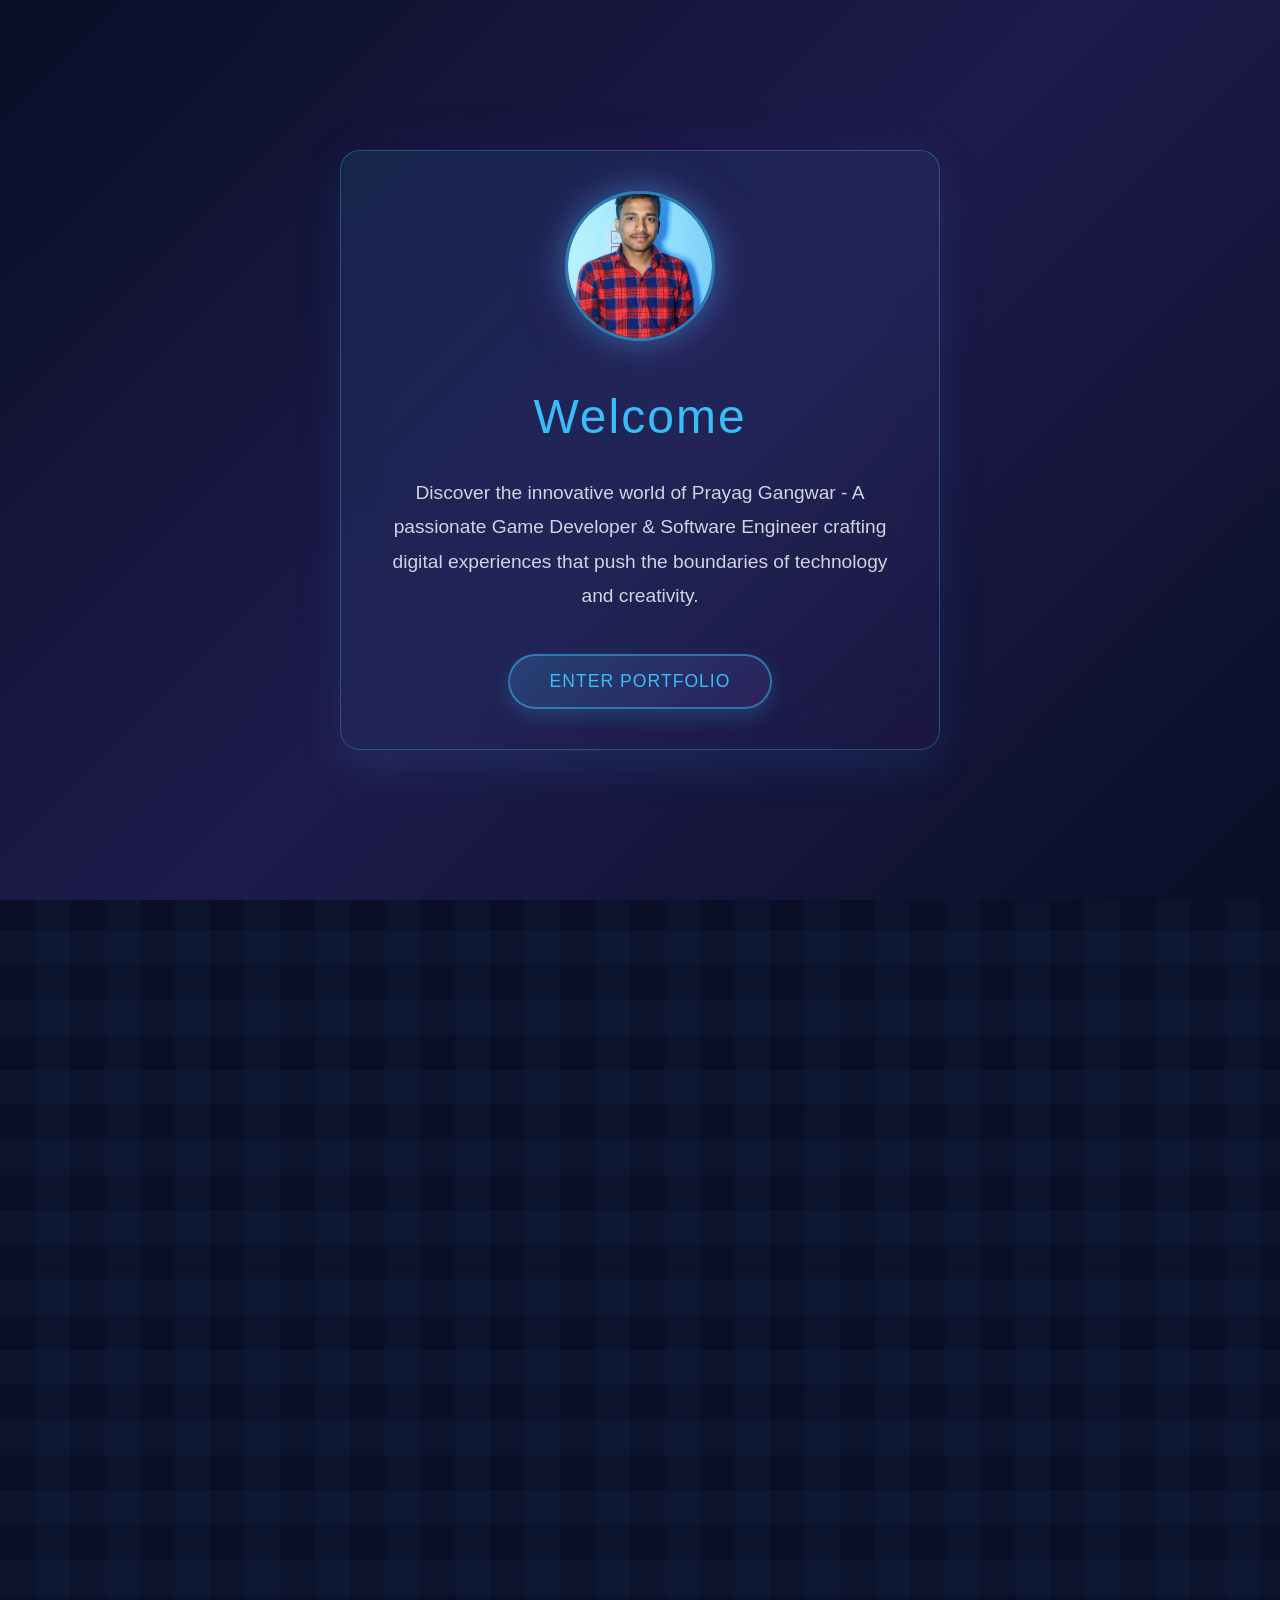
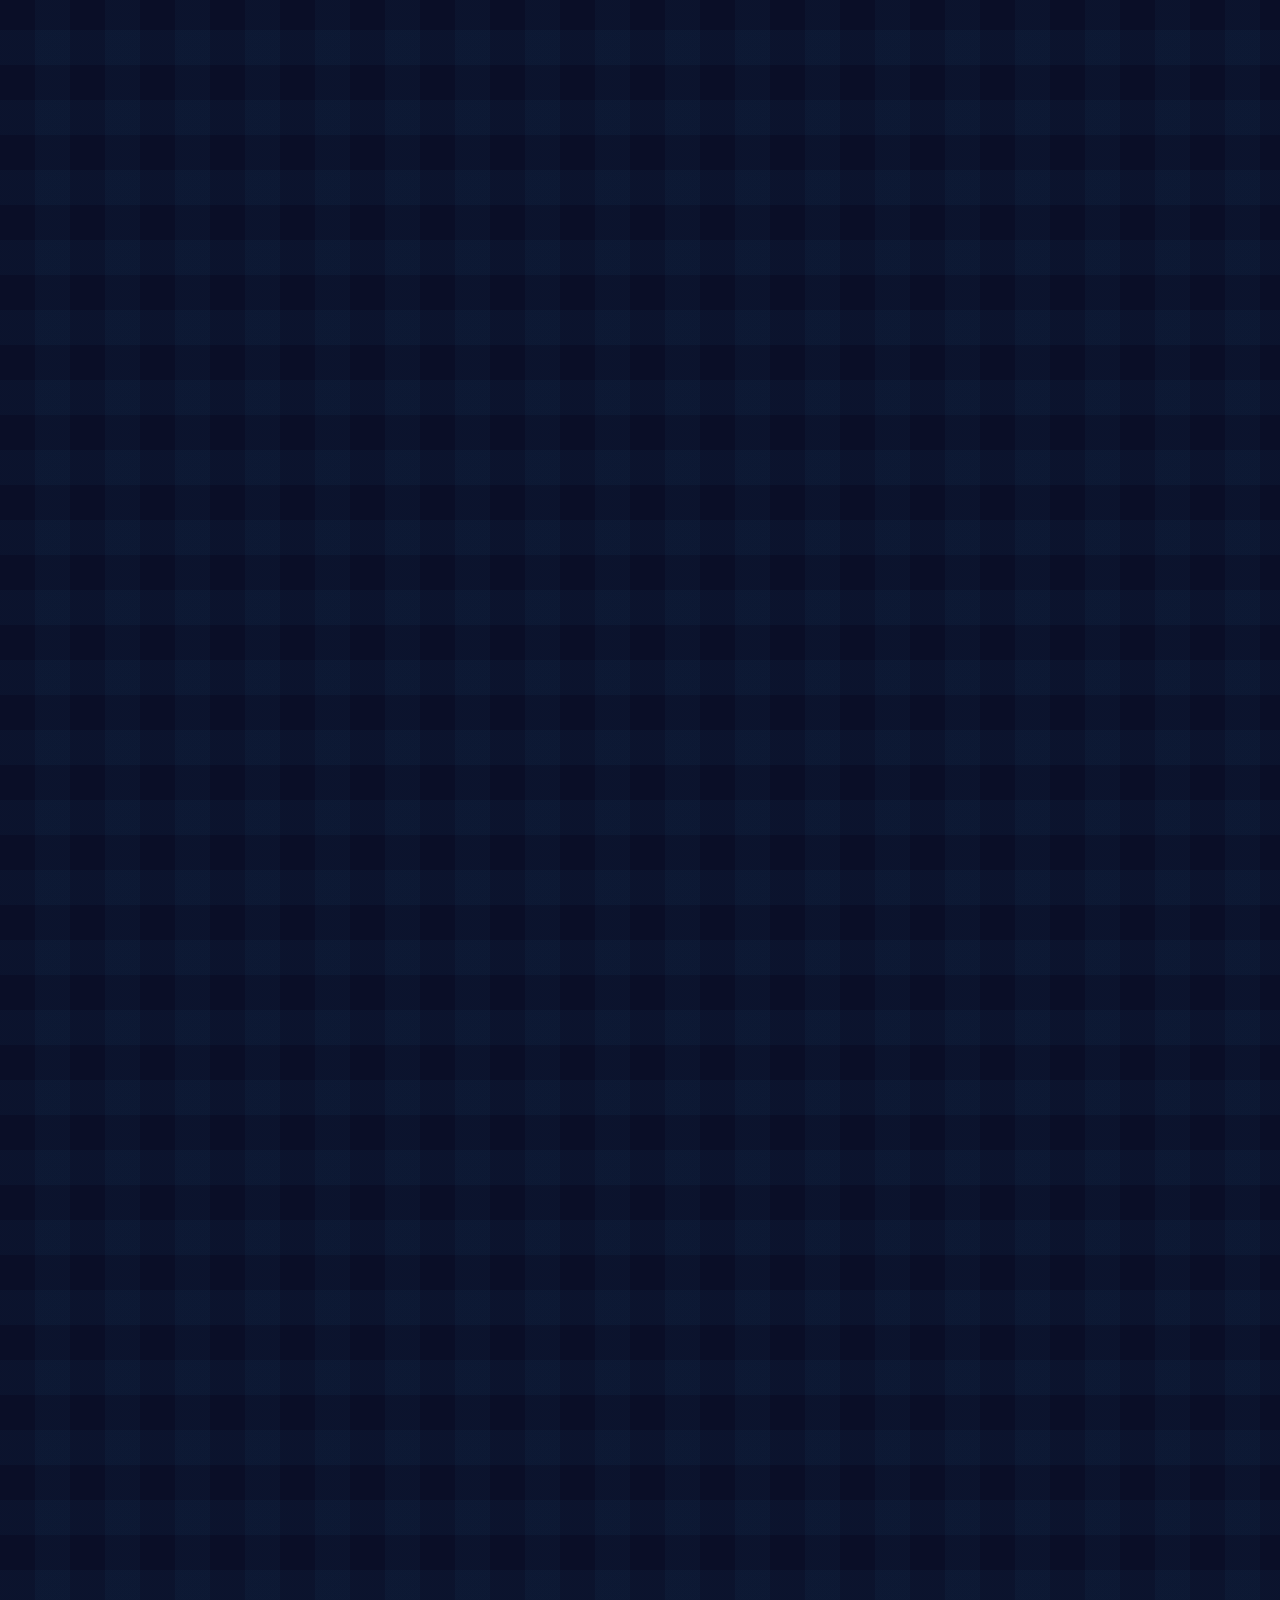
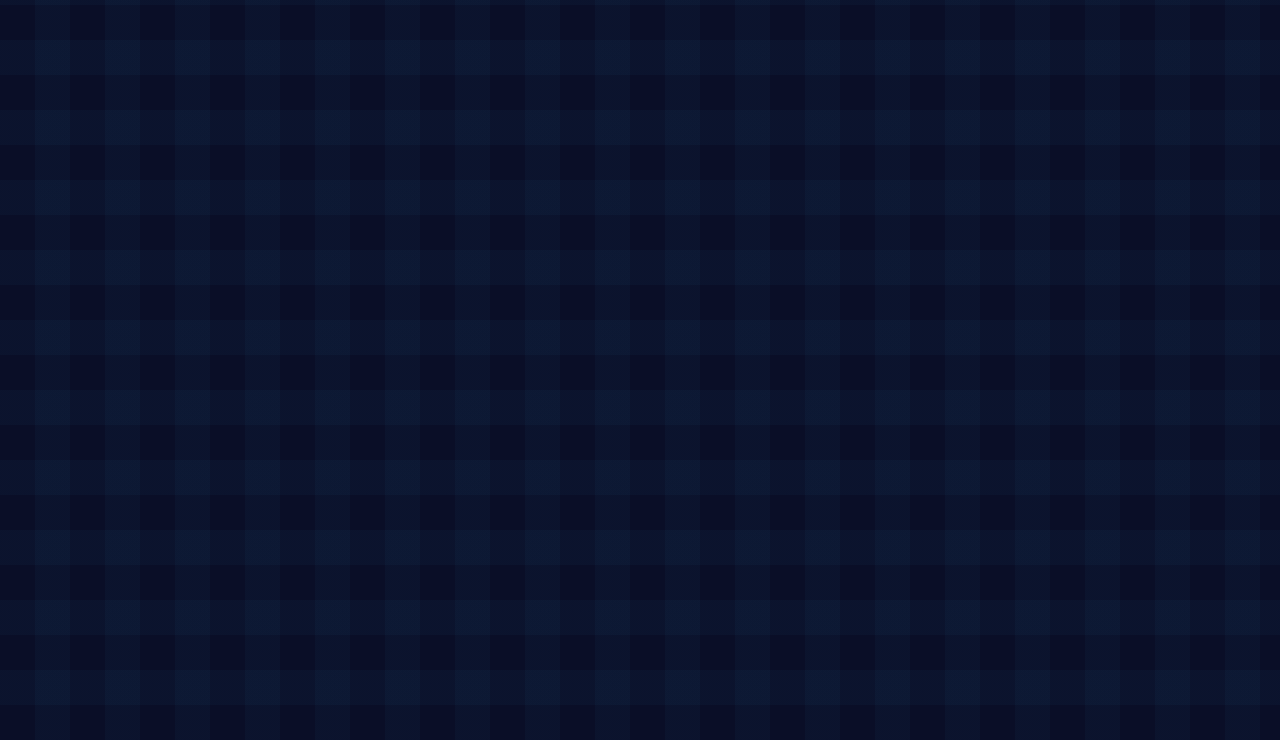
<file: portfolio/index.html>
<!DOCTYPE html>
<html lang="en">
<head>
    <meta charset="UTF-8">
    <meta name="viewport" content="width=device-width, initial-scale=1.0">
    <title>Prayag Gangwar - Portfolio</title>
    <link rel="stylesheet" href="style.css">
</head>
<body>

    <!-- Welcome Page -->
    <div id="welcome-page" class="welcome-page">
        <div class="welcome-content">
            <div class="welcome-logo">
                <img src="your-photo.jpg" alt="Prayag Gangwar" class="welcome-profile-img">
            </div>
            <h1 class="welcome-title">Welcome</h1>
            <p class="welcome-message">
                Discover the innovative world of Prayag Gangwar - A passionate Game Developer & Software Engineer
                crafting digital experiences that push the boundaries of technology and creativity.
            </p>
            <button id="enter-portfolio" class="enter-btn">Enter Portfolio</button>
        </div>
    </div>

    <!-- Navigation -->
    <nav id="main-nav" class="hidden">
        <div class="logo">
            <span class="logo-text">PG.</span>
            <img src="your-photo.jpg" alt="Prayag Gangwar" class="nav-profile-img">
        </div>
        <ul class="nav-links">
            <li><a href="#home">Home</a></li>
            <li><a href="#about">About</a></li>
            <li><a href="#education">Education</a></li>
            <li><a href="#skills">Skills</a></li>
            <li><a href="#experience">Experience</a></li>
            <li><button type="button" class="resume-btn" onclick="window.location.href='https://drive.google.com/file/d/1enXErBNKXlgxgXEKEZFjfowTRB6gZ3gD/view?usp=sharing'">Resume</button></li>
        </ul>
    </nav>

    <div class="floating-profile" id="floatingProfile">
        <img src="your-photo.jpg" alt="Prayag Gangwar" />
    </div>

    <!-- Hero Section -->
    <section id="home" class="hero hidden">
        <div class="hero-content">
            <div class="profile-img-container">
                <img src="your-photo.jpg" alt="Prayag Gangwar" class="profile-img">
            </div>
            <div class="hero-text">
                <h1 class="slide-in-left">Prayag Gangwar</h1>
                <h2 class="slide-in-right">Game Developer & Software Engineer</h2>
                <p class="fade-in-text">Detail-oriented Software Developer with a solid foundation in Java, Python, and object-oriented programming. Passionate about building scalable, maintainable applications.</p>
                <div class="contact-info">
                    <p>
        <a href="https://www.linkedin.com/in/prayag-gangwar-a2a3072a2/" target="_blank" rel="noopener noreferrer" class="btn">LinkedIn</a> 
        <a href="https://github.com/prayaggangwar" target="_blank" rel="noopener noreferrer" class="btn">GitHub</a>
        <a href="https://leetcode.com/u/prayag07/" target="_blank" rel="noopener noreferrer" class="btn">LeetCode</a>
    </p>
                </div>
            </div>
        </div>
    </section>

    <!-- About Section -->
    <section id="about" class="about hidden">
    <h2>About Me</h2>

        <p style="margin-bottom: 20px;">
        Hi, I’m Prayag Gangwar, a B.Tech Computer Science Engineering student at Galgotias University
        specializing in Gaming Technology. I’m a motivated developer with a strong foundation in Java,
        Python, C++, and object-oriented programming, along with a deep interest in game development,
        frontend technologies, AI, and cloud computing.
        </p>

        <p style="margin-bottom: 20px;">
        I enjoy solving complex problems using Data Structures and Algorithms while building scalable
        and user-friendly applications. My projects, including a Rock-Paper-Scissors game and a
        Weather Details Program, have helped strengthen my programming, problem-solving, and logical
        thinking skills.
        </p>

        <p>
        Through internships in AWS Cloud Game Development and Data Analytics, I have gained hands-on
        experience with modern technologies and development workflows. Currently, I’m focused on
        improving my software development skills, exploring innovative technologies, and creating
        impactful digital experiences. I’m always eager to learn, collaborate with others, and
        contribute to meaningful real-world projects.
        </p>
        <div class="languages" style="margin-top: 30px;">
            <h3>Languages Known</h3>
            <p><strong>English:</strong> Full Professional Proficiency</p>
            <p><strong>Hindi:</strong> Native Proficiency</p>
        </div>
    </section>

    <!-- Education Section -->
    <section id="education" class="education hidden">
        <h2>Education</h2>
        <div class="edu-cards">
            <div class="card">
                <h3>BTech-CSE (Gaming Technology)</h3>
                <p>Galgotias University</p>
                <p class="date">Expected Graduation: 2027</p>
            </div>
            <div class="card">
                <h3>Class XII (CBSE)</h3>
                <p>Sacred Hearts Senior Secondary Public School</p>
                <p class="date">2020 | Percentage: 69.4%</p>
            </div>
            <div class="card">
                <h3>Class X (CBSE)</h3>
                <p>Sacred Hearts Senior Secondary Public School</p>
                <p class="date">2018 | Percentage: 71.4%</p>
            </div>
        </div>
    </section>

    <!-- Skills Section -->
    <section id="skills" class="skills hidden">
        <h2>Skills</h2>
        <div class="skills-grid">
            <div class="skill-category">
                <h3>Languages</h3>
                <p>Java, C++, C, Python, Lua</p>
            </div>
            <div class="skill-category">
                <h3>Web Technologies</h3>
                <p>HTML, CSS, JavaScript</p>
            </div>
            <div class="skill-category">
                <h3>Concepts</h3>
                <p>OOP, DSA, Problem Solving</p>
            </div>
            <div class="skill-category">
                <h3>Tools & Technologies</h3>
                <p>GitHub, VS Code, IntelliJ, Eclipse, Visual Studio 2022, Unity</p>
            </div>
        </div>
    </section>

    <!-- Experience & Projects Section -->
    <section id="experience" class="experience hidden">
        <h2>Internships</h2>
        <div class="experience-block internships hidden">
            <div class="timeline">
                <div class="timeline-item">
                    <h3>AWS Cloud Game Development</h3>
                    <p class="timeline-subtitle">Internship</p>
                    <p><a href="https://drive.google.com/file/d/1nj7FG5tx2gG3kQUk7uS8Rx8H-eGBbRlO/view?usp=sharing" target="_blank" rel="noopener noreferrer" class="btn">View Certificate</a></p>
                </div>
                <div class="timeline-item">
                    <h3>Data Analyst</h3>
                    <p class="timeline-subtitle">Internship</p>
                    <p><a href="https://drive.google.com/file/d/17oqTZ9qhQXupdQvQBETnRFrE4Rl38XP_/view?usp=sharing" target="_blank" rel="noopener noreferrer" class="btn">View Certificate</a></p>
                </div>
            </div>
        </div>

        <h2>Projects</h2>
        <div class="experience-block projects hidden">
            <div class="timeline">
                <div class="timeline-item">
                    <h3>Rock-Paper-Scissor</h3>
                    <p class="timeline-subtitle">Project</p>
                </div>
                <div class="timeline-item">
                    <h3>Weather-Details-Program</h3>
                    <p class="timeline-subtitle">Project</p>
                </div>
            </div>
        </div>
    </section>

    <!-- Contact Section -->
    <section id="contact" class="contact hidden">
        <h2>Contact</h2>
        <div class="contact-buttons">
            <button type="button" class="contact-button" onclick="window.location.href='mailto:prayag.gangwar162@gmail.com'">
                <svg viewBox="0 0 24 24" fill="currentColor" height="18" width="18" xmlns="http://www.w3.org/2000/svg">
                    <path d="M20 4H4C2.895 4 2 4.895 2 6v12c0 1.105.895 2 2 2h16c1.105 0 2-.895 2-2V6c0-1.105-.895-2-2-2zm0 2l-8 5-8-5h16zm0 12H4V8l8 5 8-5v10z"/>
                </svg>
                <span>Email</span>
            </button>
            <button type="button" class="contact-button" onclick="window.open('https://www.linkedin.com/in/prayag-gangwar-a2a3072a2/', '_blank', 'noopener')">
                <span>LinkedIn</span>
            </button>
        </div>
    </section>

    <!-- Back to Top Button -->
    <button id="backToTop" class="back-to-top" title="Back to Top">
        <svg width="24" height="24" viewBox="0 0 24 24" fill="none" xmlns="http://www.w3.org/2000/svg">
            <path d="M12 4L4 12H9V20H15V12H20L12 4Z" fill="currentColor"/>
        </svg>
    </button>

    <footer>
        <p>&copy; 2024 Prayag Gangwar. All Rights Reserved.</p>
    </footer>

    <script src="script.js"></script>
</body>
</html>
</file>
<file: portfolio/style.css>
/* General Reset */
:root {
    --section-gap: 60px;
}
* {
    margin: 0;
    padding: 0;
    box-sizing: border-box;
    font-family: 'Segoe UI', Tahoma, Geneva, Verdana, sans-serif;
    scroll-behavior: smooth;
}

body {
    background-color: #0a0e27;
    background-image: 
        repeating-linear-gradient(0deg, transparent, transparent 35px, rgba(56, 189, 248, 0.03) 35px, rgba(56, 189, 248, 0.03) 70px),
        repeating-linear-gradient(90deg, transparent, transparent 35px, rgba(56, 189, 248, 0.03) 35px, rgba(56, 189, 248, 0.03) 70px);
    color: #e2e8f0;
    line-height: 1.6;
}

/* Welcome Page */
.welcome-page {
    position: fixed;
    top: 0;
    left: 0;
    width: 100%;
    height: 100vh;
    background: linear-gradient(135deg, #0a0e27 0%, #1e1b4b 50%, #0a0e27 100%);
    display: flex;
    align-items: center;
    justify-content: center;
    z-index: 2000;
    transition: all 1s ease;
}

.welcome-content {
    text-align: center;
    max-width: 600px;
    padding: 40px;
    background: linear-gradient(135deg, rgba(56, 189, 248, 0.1) 0%, rgba(168, 85, 247, 0.05) 100%);
    backdrop-filter: blur(20px);
    border: 1px solid rgba(56, 189, 248, 0.3);
    border-radius: 20px;
    box-shadow: 
        0 20px 40px rgba(56, 189, 248, 0.1),
        0 0 60px rgba(168, 85, 247, 0.05);
    animation: welcomeGlow 2s ease-in-out infinite alternate;
}

.welcome-logo {
    margin-bottom: 30px;
}

.welcome-profile-img {
    width: 150px;
    height: 150px;
    border-radius: 50%;
    object-fit: cover;
    border: 3px solid rgba(56, 189, 248, 0.6);
    box-shadow: 
        0 0 30px rgba(56, 189, 248, 0.4),
        0 0 60px rgba(168, 85, 247, 0.2),
        inset 0 0 30px rgba(56, 189, 248, 0.1);
    transition: all 0.4s ease;
    animation: profileGlow 3s ease-in-out infinite alternate;
}

.welcome-profile-img:hover {
    transform: scale(1.05);
    box-shadow: 
        0 0 40px rgba(56, 189, 248, 0.6),
        0 0 80px rgba(168, 85, 247, 0.3),
        inset 0 0 40px rgba(56, 189, 248, 0.2);
}

.welcome-title {
    font-size: 3rem;
    color: #38bdf8;
    margin-bottom: 20px;
    font-weight: 300;
    letter-spacing: 2px;
}

.welcome-message {
    font-size: 1.2rem;
    color: #e2e8f0;
    margin-bottom: 40px;
    line-height: 1.8;
    opacity: 0.9;
}

.enter-btn {
    background: linear-gradient(135deg, rgba(56, 189, 248, 0.2) 0%, rgba(168, 85, 247, 0.1) 100%);
    border: 2px solid rgba(56, 189, 248, 0.5);
    color: #38bdf8;
    padding: 15px 40px;
    font-size: 1.1rem;
    font-weight: 500;
    letter-spacing: 1px;
    text-transform: uppercase;
    border-radius: 30px;
    cursor: pointer;
    transition: all 0.4s ease;
    box-shadow: 0 8px 20px rgba(56, 189, 248, 0.2);
    position: relative;
    overflow: hidden;
}

.enter-btn::before {
    content: '';
    position: absolute;
    top: 0;
    left: -100%;
    width: 100%;
    height: 100%;
    background: linear-gradient(90deg, transparent, rgba(56, 189, 248, 0.3), transparent);
    transition: left 0.5s ease;
}

.enter-btn:hover::before {
    left: 100%;
}

.enter-btn:hover {
    background: linear-gradient(135deg, rgba(56, 189, 248, 0.3) 0%, rgba(168, 85, 247, 0.2) 100%);
    border-color: rgba(56, 189, 248, 0.8);
    box-shadow: 0 12px 30px rgba(56, 189, 248, 0.4);
    transform: translateY(-2px);
    color: #ffffff;
}

.welcome-page.fade-out {
    opacity: 0;
    transform: scale(0.95);
    pointer-events: none;
}

/* Hide main content initially */
nav, section, footer, #backToTop {
    opacity: 0;
    visibility: hidden;
    transition: all 0.5s ease 0.5s;
}

nav.show-main, section.show-main, footer.show-main, #backToTop.show-main {
    opacity: 1;
    visibility: visible;
}

h1, h2, h3 {
    color: #38bdf8;
    font-weight: 300;
    letter-spacing: 0.5px;
}

/* Navigation */
nav {
    display: flex;
    justify-content: space-between;
    align-items: center;
    padding: 20px 50px;
    background: rgba(10, 14, 39, 0.95);
    position: fixed;
    width: 100%;
    top: 0;
    z-index: 1000;
    backdrop-filter: blur(10px);
    border-bottom: 1px solid rgba(56, 189, 248, 0.1);
}

.logo {
    display: flex;
    align-items: center;
    gap: 10px;
    position: relative;
    font-size: 1.5rem;
    font-weight: bold;
    color: #38bdf8;
}

.logo-text {
    transition: opacity 0.3s ease, transform 0.3s ease;
}

.nav-profile-img {
    width: 42px;
    height: 42px;
    border-radius: 50%;
    object-fit: cover;
    border: 2px solid rgba(56, 189, 248, 0.7);
    box-shadow: 0 0 18px rgba(56, 189, 248, 0.25);
    opacity: 0;
    transform: scale(0.8);
    transition: opacity 0.3s ease, transform 0.3s ease;
}

.floating-profile {
    position: fixed;
    width: 150px;
    height: 150px;
    border-radius: 50%;
    overflow: hidden;
    pointer-events: none;
    z-index: 1500;
    opacity: 0;
    transform: translate(0, 0) scale(1);
    transition: opacity 0.3s ease, transform 0.3s ease;
}

.floating-profile.visible {
    opacity: 1;
}

.floating-profile img {
    width: 100%;
    height: 100%;
    object-fit: cover;
}

.nav-scrolled .logo-text {
    opacity: 0;
    transform: scale(0.8);
}

.nav-scrolled .nav-profile-img {
    opacity: 1;
    transform: scale(1);
}

.nav-links {
    list-style: none;
    display: flex;
    gap: 20px;
}

.nav-links a {
    color: #e2e8f0;
    text-decoration: none;
    transition: color 0.3s;
}

.nav-links a:hover {
    color: #38bdf8;
}

.resume-btn {
    background: linear-gradient(135deg, rgba(56, 189, 248, 0.1) 0%, rgba(168, 85, 247, 0.05) 100%);
    border: 1px solid rgba(56, 189, 248, 0.3);
    border-radius: 20px;
    padding: 8px 16px;
    margin-left: 10px;
    transition: all 0.3s ease;
    box-shadow: 0 2px 8px rgba(56, 189, 248, 0.1);
    color: #ffffff;
}

.resume-btn:hover {
    background: linear-gradient(135deg, rgba(56, 189, 248, 0.2) 0%, rgba(168, 85, 247, 0.1) 100%);
    border-color: rgba(56, 189, 248, 0.6);
    box-shadow: 0 4px 15px rgba(56, 189, 248, 0.3);
    transform: translateY(-1px);
    color: #ffffff !important;
}

/* Sections Common */
section {
    padding: 80px 10%;
    min-height: auto;
    display: flex;
    flex-direction: column;
    justify-content: center;
}

section + section {
    margin-top: var(--section-gap);
}

.hero {
    min-height: 90vh;
}

/* Compact sections for About and Skills */
.about, .skills, .experience, .education {
    min-height: auto;
    padding: 80px 10%;
}

/* Hero Section */
.hero {
    text-align: center;
    align-items: center;
}

.hero-content {
    display: flex;
    flex-direction: column;
    align-items: center;
    justify-content: center;
    gap: 30px;
}

.profile-img-container {
        width: 220px;
        height: 220px;
    border-radius: 50%;
    overflow: hidden;
    border: 2px solid #38bdf8;
    box-shadow: 
        0 0 20px rgba(56, 189, 248, 0.4),
        0 0 40px rgba(168, 85, 247, 0.2),
        inset 0 0 20px rgba(56, 189, 248, 0.1);
    position: relative;
}

.hero-text {
    max-width: 650px;
}

.profile-img {
    width: 100%;
    height: 100%;
    object-fit: cover;
}

@media screen and (min-width: 900px) {
    .hero-content {
        flex-direction: row-reverse;
        align-items: center;
        justify-content: space-between;
    }

    .profile-img-container {
        margin: 0;
    }

    .hero-text {
        text-align: left;
    }
}

.hero h1 {
    font-size: 3rem;
    margin-bottom: 10px;
}

.hero h2 {
    font-size: 1.5rem;
    color: #94a3b8;
    margin-bottom: 20px;
}

.contact-info a {
    color: #38bdf8;
    text-decoration: none;
}

.contact {
    align-items: center;
    text-align: center;
}

.contact h2 {
    margin-bottom: 20px;
}

.btn {
    display: inline-block;
    padding: 10px 20px;
    margin: 10px 5px;
    border: 1px solid #38bdf8;
    border-radius: 2px;
    color: white;
    transition: all 0.3s;
    font-size: 0.9rem;
    letter-spacing: 0.5px;
    text-transform: uppercase;
}

.btn:hover {
    background: #38bdf8;
    color: #0a0e27;
    box-shadow: 0 0 15px rgba(56, 189, 248, 0.5);
}

.contact-buttons {
    display: flex;
    justify-content: center;
    flex-wrap: wrap;
    gap: 15px;
    margin-top: 30px;
}

.contact-grid {
    display: grid;
    justify-content: center;
    grid-template-columns: repeat(auto-fit, minmax(260px, 1fr));
    gap: 20px;
    margin-top: 30px;
}

.contact-button {
    display: inline-flex;
    align-items: center;
    gap: 10px;
    padding: 12px 18px;
    background: rgba(56, 189, 248, 0.12);
    border: 1px solid rgba(56, 189, 248, 0.4);
    border-radius: 999px;
    color: #ffffff;
    font-weight: 600;
    cursor: pointer;
    transition: all 0.3s ease;
    backdrop-filter: blur(10px);
}

.contact-button svg {
    display: inline-block;
    flex-shrink: 0;
}

.contact-button:hover {
    background: rgba(56, 189, 248, 0.2);
    box-shadow: 0 8px 20px rgba(56, 189, 248, 0.18);
    transform: translateY(-2px);
}

/* Grids and Flex Layouts */
.skills-grid, .edu-cards {
    display: grid;
    grid-template-columns: repeat(auto-fit, minmax(250px, 1fr));
    gap: 20px;
    margin-top: 30px;
}

.skill-category, .card, .timeline-item {
    background: linear-gradient(135deg, rgba(56, 189, 248, 0.08) 0%, rgba(168, 85, 247, 0.05) 100%);
    backdrop-filter: blur(20px) brightness(1.05);
    border: 1px solid rgba(56, 189, 248, 0.3);
    border-left: 2px solid rgba(56, 189, 248, 0.6);
    border-top: 2px solid rgba(168, 85, 247, 0.4);
    box-shadow: 
        inset 0 1px 2px rgba(255, 255, 255, 0.08),
        0 8px 32px rgba(56, 189, 248, 0.1),
        0 0 20px rgba(168, 85, 247, 0.08);
    transition: all 0.4s ease;
    position: relative;
    overflow: hidden;
    padding: 20px;
    border-radius: 8px;
}

.skill-category {
    background: linear-gradient(135deg, rgba(56, 189, 248, 0.08) 0%, rgba(168, 85, 247, 0.05) 100%);
    backdrop-filter: blur(20px) brightness(1.05);
    border: 1px solid rgba(56, 189, 248, 0.3);
    border-left: 2px solid rgba(56, 189, 248, 0.6);
    border-top: 2px solid rgba(168, 85, 247, 0.4);
    box-shadow: 
        inset 0 1px 2px rgba(255, 255, 255, 0.08),
        0 8px 32px rgba(56, 189, 248, 0.1),
        0 0 20px rgba(168, 85, 247, 0.08);
    transition: all 0.4s ease;
    position: relative;
    overflow: hidden;
}

.skill-category::before {
    content: '';
    position: absolute;
    top: -50%;
    left: -50%;
    width: 200%;
    height: 200%;
    background: linear-gradient(45deg, transparent 30%, rgba(255, 255, 255, 0.05) 50%, transparent 70%);
    animation: shine 3s infinite;
    pointer-events: none;
}

.skill-category::after {
    content: '';
    position: absolute;
    top: -2px;
    left: -2px;
    right: -2px;
    bottom: -2px;
    background: linear-gradient(90deg, transparent, rgba(56, 189, 248, 0.8), transparent);
    border-radius: 10px;
    animation: borderLight 3s linear infinite;
    pointer-events: none;
}

.card::before, .timeline-item::before {
    content: '';
    position: absolute;
    top: -50%;
    left: -50%;
    width: 200%;
    height: 200%;
    background: linear-gradient(45deg, transparent 30%, rgba(255, 255, 255, 0.03) 50%, transparent 70%);
    animation: shine 4s infinite;
    pointer-events: none;
}

.card::after, .timeline-item::after {
    content: '';
    position: absolute;
    top: -2px;
    left: -2px;
    right: -2px;
    bottom: -2px;
    background: linear-gradient(90deg, transparent, rgba(56, 189, 248, 0.6), transparent);
    border-radius: 10px;
    animation: borderLight 4s linear infinite;
    pointer-events: none;
}

.skill-category:hover {
    background: linear-gradient(135deg, rgba(56, 189, 248, 0.15) 0%, rgba(168, 85, 247, 0.1) 100%);
    border-color: rgba(56, 189, 248, 0.5);
    border-left: 2px solid rgba(56, 189, 248, 0.8);
    border-top: 2px solid rgba(168, 85, 247, 0.6);
    box-shadow: 
        inset 0 1px 4px rgba(255, 255, 255, 0.15),
        0 12px 40px rgba(56, 189, 248, 0.3),
        0 0 40px rgba(56, 189, 248, 0.2),
        0 0 60px rgba(168, 85, 247, 0.15);
    transform: translateY(-3px);
}

.card:hover, .timeline-item:hover {
    background: linear-gradient(135deg, rgba(56, 189, 248, 0.12) 0%, rgba(168, 85, 247, 0.08) 100%);
    border-color: rgba(56, 189, 248, 0.4);
    border-left: 2px solid rgba(56, 189, 248, 0.7);
    border-top: 2px solid rgba(168, 85, 247, 0.5);
    box-shadow: 
        0 8px 20px rgba(56, 189, 248, 0.25),
        0 0 35px rgba(56, 189, 248, 0.15),
        0 0 50px rgba(168, 85, 247, 0.1);
    transform: translateY(-3px);
}

.date, .timeline-subtitle {
    color: #94a3b8;
    font-size: 0.9rem;
    margin-top: 10px;
}

.timeline {
    display: flex;
    flex-direction: column;
    gap: 15px;
    margin-top: 30px;
}

.experience-block {
    opacity: 0;
    transform: translateY(20px);
    transition: opacity 0.6s ease, transform 0.6s ease;
}

.experience-block.show {
    opacity: 1;
    transform: translateY(0);
}

.internships.show {
    animation: slideInLeft 0.8s ease forwards;
}

.projects.show {
    animation: slideInRight 0.8s ease forwards;
}

/* Add gap between internship and projects sections */
.experience h2:nth-of-type(2) {
    margin-top: var(--section-gap);
}

/* Footer */
footer {
    text-align: center;
    padding: 20px;
    background: #0f172a;
    color: #64748b;
}

/* Back to Top Button */
.back-to-top {
    position: fixed;
    bottom: 30px;
    right: 30px;
    width: 50px;
    height: 50px;
    background: linear-gradient(135deg, rgba(56, 189, 248, 0.1) 0%, rgba(168, 85, 247, 0.05) 100%);
    backdrop-filter: blur(20px);
    border: 1px solid rgba(56, 189, 248, 0.3);
    border-radius: 50%;
    color: #38bdf8;
    cursor: pointer;
    opacity: 0;
    visibility: hidden;
    transition: all 0.3s ease;
    z-index: 1000;
    display: flex;
    align-items: center;
    justify-content: center;
    box-shadow: 0 4px 12px rgba(56, 189, 248, 0.1);
}

.back-to-top.visible {
    opacity: 1;
    visibility: visible;
}

.back-to-top:hover {
    background: linear-gradient(135deg, rgba(56, 189, 248, 0.2) 0%, rgba(168, 85, 247, 0.1) 100%);
    border-color: rgba(56, 189, 248, 0.5);
    box-shadow: 0 8px 20px rgba(56, 189, 248, 0.2);
    transform: translateY(-2px);
}

.back-to-top svg {
    transition: transform 0.3s ease;
}

.back-to-top:hover svg {
    transform: translateY(-2px);
}

/* =========================================
   ANIMATIONS (Triggered via Scroll & Load)
   ========================================= */

/* Hidden state for Intersection Observer */
.hidden {
    opacity: 0;
    filter: blur(5px);
    transform: translateY(10%) rotateY(90deg) rotateX(20deg);
    transition: all 1.2s cubic-bezier(0.25, 0.46, 0.45, 0.94);
    perspective: 1000px;
}

/* Visible state */
.show {
    opacity: 1;
    filter: blur(0);
    transform: translateY(0) rotateY(0deg) rotateX(0deg);
}

/* Initial Load Animations */
.slide-in-left {
    animation: slideInLeft 1s ease forwards;
}

.slide-in-right {
    animation: slideInRight 1s ease forwards;
}

.fade-in-text {
    animation: fadeIn 1.5s ease forwards;
}

@keyframes slideInLeft {
    0% { transform: translateX(-100px); opacity: 0; }
    100% { transform: translateX(0); opacity: 1; }
}

@keyframes slideInRight {
    0% { transform: translateX(100px); opacity: 0; }
    100% { transform: translateX(0); opacity: 1; }
}

@keyframes fadeIn {
    0% { opacity: 0; }
    100% { opacity: 1; }
}

@keyframes shine {
    0% { transform: translateX(-100%) translateY(-100%) rotate(45deg); }
    100% { transform: translateX(100%) translateY(100%) rotate(45deg); }
}

@keyframes borderLight {
    0% {
        clip-path: inset(0 100% 100% 0);
    }
    25% {
        clip-path: inset(0 0 100% 0);
    }
    50% {
        clip-path: inset(100% 0 0 0);
    }
    75% {
        clip-path: inset(100% 0 0 100%);
    }
    100% {
        clip-path: inset(0 100% 100% 0);
    }
}

@keyframes welcomeGlow {
    0% {
        box-shadow: 
            0 20px 40px rgba(56, 189, 248, 0.1),
            0 0 60px rgba(168, 85, 247, 0.05);
    }
    100% {
        box-shadow: 
            0 20px 40px rgba(56, 189, 248, 0.2),
            0 0 80px rgba(168, 85, 247, 0.1);
    }
}

@keyframes logoPulse {
    0% {
        text-shadow: 0 0 20px rgba(56, 189, 248, 0.5);
        transform: scale(1);
    }
    100% {
        text-shadow: 0 0 30px rgba(56, 189, 248, 0.8);
        transform: scale(1.05);
    }
}

@keyframes profileGlow {
    0% {
        box-shadow: 
            0 0 30px rgba(56, 189, 248, 0.4),
            0 0 60px rgba(168, 85, 247, 0.2),
            inset 0 0 30px rgba(56, 189, 248, 0.1);
    }
    100% {
        box-shadow: 
            0 0 40px rgba(56, 189, 248, 0.6),
            0 0 80px rgba(168, 85, 247, 0.3),
            inset 0 0 40px rgba(56, 189, 248, 0.2);
    }
}

@keyframes molecularPulse {
    0%, 100% { opacity: 0.3; }
    50% { opacity: 0.6; }
}

/* Scientific data visualization effect */
section h2 {
    position: relative;
    padding-bottom: 15px;
}

section h2::after {
    content: '';
    position: absolute;
    bottom: 0;
    left: 0;
    width: 60px;
    height: 2px;
    background: linear-gradient(90deg, #38bdf8, transparent);
    border-bottom: 1px dashed rgba(56, 189, 248, 0.3);
}

/* Staggered transition delay for grid items */
.skills-grid .skill-category:nth-child(2) { transition-delay: 200ms; }
.skills-grid .skill-category:nth-child(3) { transition-delay: 400ms; }
.skills-grid .skill-category:nth-child(4) { transition-delay: 600ms; }
</file>
